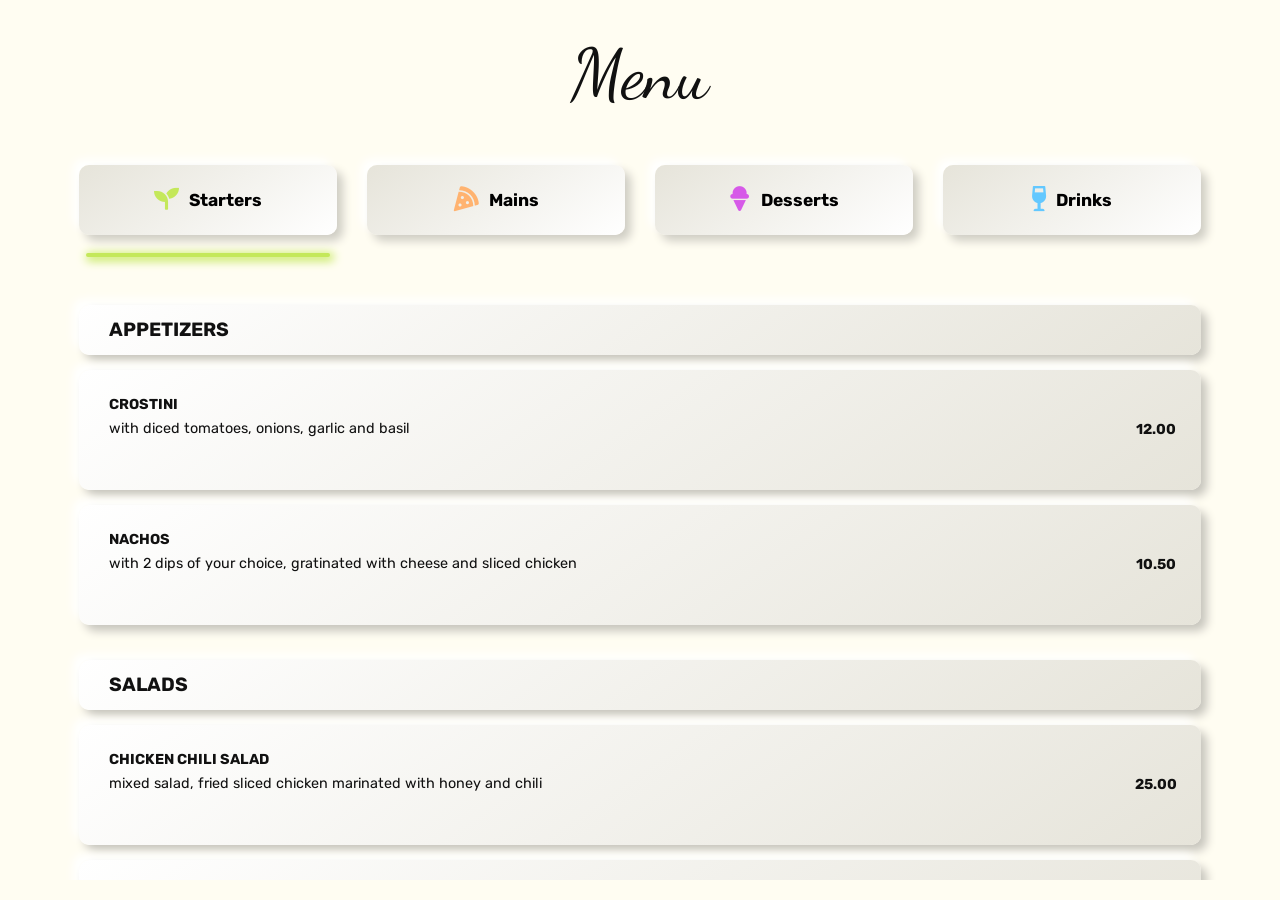
<file: 1-Menu/index.htm>
<!DOCTYPE html>
<html lang="en" >
<head>
  <meta charset="UTF-8">
  <title>CodePen - Responsive Resaturant Menu</title>
  <meta name="viewport" content="width=device-width, initial-scale=1">
<link rel="stylesheet" href="./style.css">

</head>
<body>
<!-- partial:index.partial.html -->
<!--- 
Restaurant Menu
-->

<link rel="stylesheet" href="https://use.fontawesome.com/releases/v5.11.1/css/all.css">
<link href="https://fonts.googleapis.com/css2?family=Dancing+Script:wght@700&family=Rubik:wght@300;700&display=swap" rel="stylesheet">

<div class="container">
	<div class="header">
		<div class="title">Menu</div>
	</div>
	<div class="indicators">
		<div id="i1">
			<div class="navi-indicator" id="ni1"></div>
		</div>
		<div id="i2">
			<div class="navi-indicator" id="ni2"></div>
		</div>
		<div id="i3">
			<div class="navi-indicator" id="ni3"></div>
		</div>
		<div id="i4">
			<div class="navi-indicator" id="ni4"></div>
		</div>
	</div>
	<div class="navi">
		<div class="navi-item1">
			<button class="nav-button" id="startersbutton">
				<div class="navi-icon"><i class="fas fa-seedling"></i></div>
				<div class="navi-text">Starters</div>
			</button>
		</div>
		<div class="navi-item2">
			<button class="nav-button" id="mainsbutton">
				<div class="navi-icon"><i class="fas fa-pizza-slice"></i></div>
				<div class="navi-text">Mains</div>
			</button>
		</div>
		<div class="navi-item3">
			<button class="nav-button" id="dessertsbutton">
				<div class="navi-icon"><i class="fas fa-ice-cream"></i></div>
				<div class="navi-text">Desserts</div>
			</button>
		</div>
		<div class="navi-item4">
			<button class="nav-button" id="drinksbutton">
				<div class="navi-icon"><i class="fas fa-wine-glass-alt"></i></div>
				<div class="navi-text">Drinks</div>
			</button>
		</div>
	</div>
	<div class="menu">
		<div class="menu-separator">Separator</div>
		<div class="menu-item">
			<div class="menu-item-name">Food</div>
			<div class="menu-item-description">Food yada yada</div>
			<div class="menu-item-price">17.50</div>
		</div>
		<div class="menu-separator">Separator</div>
		<div class="drink-item">
			<div class="drink-item-name">Drink</div>
			<div class="drink-item-description">3.3dl</div>
			<div class="drink-item-price">4.50</div>
		</div>
	</div>
</div>
<!-- partial -->
  <script  src="./script.js"></script>

</body>
</html>
</file>
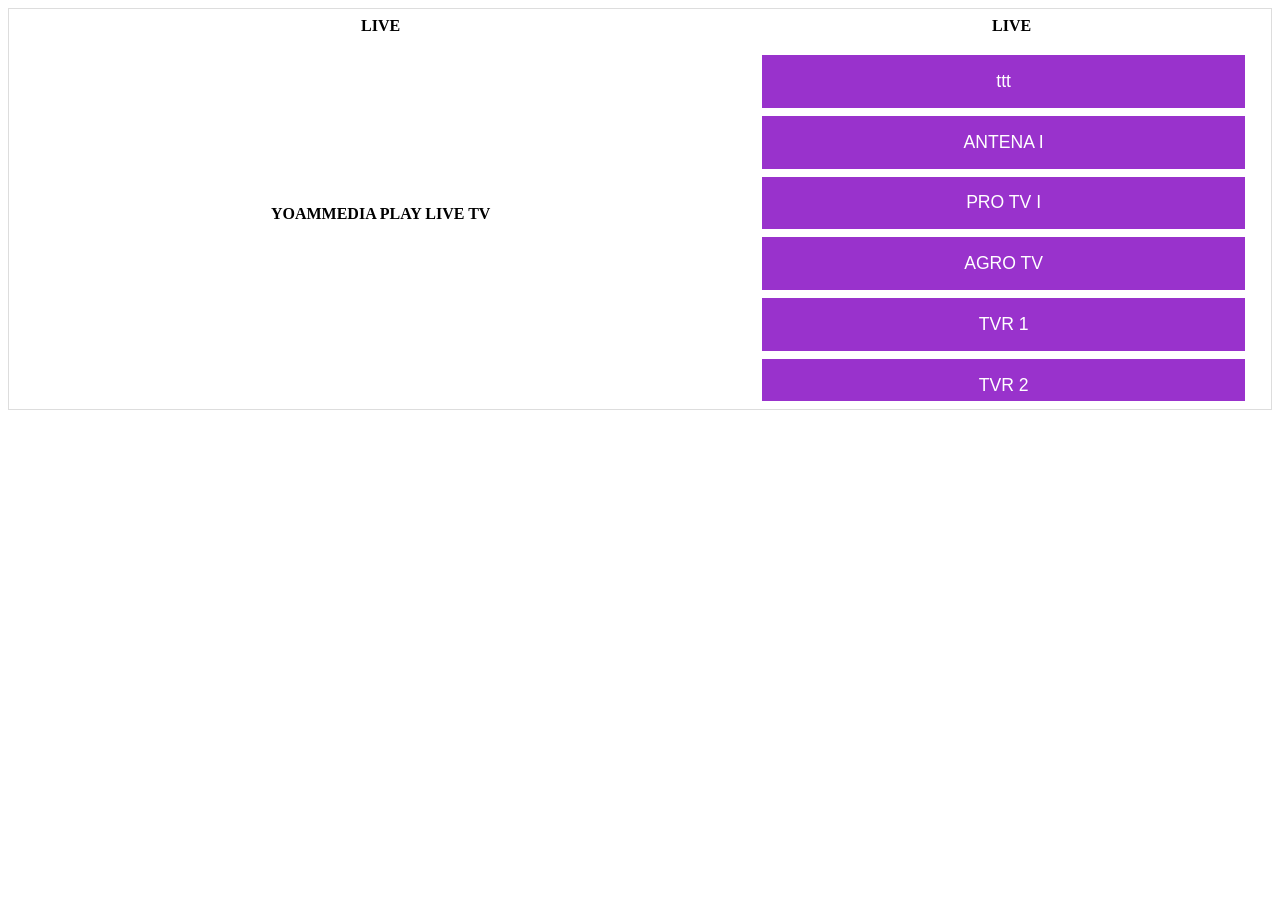
<file: 1-Player/index.htm>
<!DOCTYPE html>
<html>
<head>
<meta name="viewport" content="width=device-width, initial-scale=1">
<link href="https://fonts.googleapis.com/css?family=Dosis" rel="stylesheet1" type="text/css"></link>
  <link crossorigin="anonymous" href="https://maxcdn.bootstrapcdn.com/bootstrap/3.3.7/css/bootstrap.min.css" rel="stylesheet1"></link>
<script type="text/javascript" src="https://cdn.bitmovin.com/player/web/8.0.1/bitmovinplayer.js"></script>
<script src="https://ajax.googleapis.com/ajax/libs/jquery/3.3.1/jquery.min.js"></script>
<style>
/*start HideBitmovinLogo*/
.bmpui-ui-watermark {
  display: none;
}
/*end HideBitmovinLogo*/
@media (min-width: 991px) {
    .code-block {
        float: right;
    }

    .info-block {
        float: left;
    }
}

.button-container {
    margin-bottom: 25px;
}

.button-container .channel-button {
    width: 96%;
    height: 3em;
    background-color: #9932CC;
    border: 0;
    color: white;
    padding: 15px 32px;
    text-align: center;
    text-decoration: none;
    display: inline-block;
    font-size: 1.1em;
    background-size: 55px 55px;
    margin: 4px 2px;
    cursor: pointer;
    -webkit-transition-duration: 0.4s; /* Safari */
    transition-duration: 0.4s;
}
.button-container .channel-button:hover {
    background-color: #4CAF50;
    color: white;
}
table {
    border-collapse: collapse;
    border-spacing: 0px;
    width: 100%;
    border: 1px solid #ddd;
}
th, td {
    align: center;
    padding: 8px;
}

tr:nth-child(even){background-color: #f2f2f2}
  
</style>
</head>

<body>

<div style="overflow-x:auto;">
  <table>
    <tr>
      
      <th>LIVE</th>
      <th>LIVE</th>
      
    </tr>
    <tr>
    <tr>
      <th>
            <div id="player" class="tv-frame">
                <div id="player-container"></div>
            </div>
       <div class="col-md-4">
            <div class="row button-container">
                <div class="col-md-12">
                    <span id="switch-time">YOAMMEDIA PLAY LIVE TV</span>
                </div>
         </div>
    </div>
        </th>
    
      
      
      
      <th>
<script type="text/javascript">
$(document).ready(function(){
    $("button").click(function(){
        $("div").scrollTop(1000);
    });
});
</script>
<div style=" transparent;height:350px;overflow:auto;">
<div class="separator" style="clear: both; text-align: left;">

        <div class="col-md-4">
            <div class="row button-container">
                
                <div class="col-md-12">
                    <button class="channel-button btn btn-success" id="ch1" type="button"
                            onclick="switchChannel('1', event)">ttt<span class="timer"></span></button>
                </div>
                <div class="col-md-12">
                    <button class="channel-button btn btn-warning" id="ch2" type="button"
                            onclick="switchChannel('2', event)">ANTENA I<span class="timer"></span></button>
                </div>
                <div class="col-md-12">
                    <button class="channel-button btn btn-primary" id="ch3" type="button"
                            onclick="switchChannel('3', event)">PRO TV I<span class="timer"></span></button>
                </div>
              <div class="col-md-12">
                    <button class="channel-button btn btn-success" id="ch4" type="button"
                            onclick="switchChannel('4', event)">AGRO TV<span class="timer"></span></button>
                </div>
  <div class="col-md-12">
                    <button class="channel-button btn btn-success" id="ch4" type="button"
                            onclick="switchChannel('5', event)"> TVR 1<span class="timer"></span></button>
                </div>            
<div class="col-md-12">
                    <button class="channel-button btn btn-success" id="ch4" type="button"
                            onclick="switchChannel('6', event)">TVR 2<span class="timer"></span></button>
                </div>              
<div class="col-md-12">
                    <button class="channel-button btn btn-success" id="ch4" type="button"
                            onclick="switchChannel('7', event)">TVR 3<span class="timer"></span></button>
                </div>              
              
            </div>
  </div>
  </div></th>
    </tr>
    
    
    
  </table>
</div>
<script type="text/javascript">
var timerEl, timer, interval, timeout, player, clickTime, switchTime;
var delayTime = 0;

var conf = {
  key: 'b16b21bc-09e5-4690-bd5f-9bf2b0492f0a',
  playback: {
    autoplay: true,
    muted: true
  },
  events: {
    timechanged: onTimeChanged
  }
};

function resetButtons() {
  var container = document.querySelector('.button-container');
  var buttons = container.getElementsByTagName('button');

  for (var i = 0; i < buttons.length; i++) {
    buttons[i].removeAttribute('disabled');
    var info = buttons[i].querySelector('.timer');
    if (info) {
      info.innerText = '';
    }
  }
}

function updateTimer(time) {
  if (!timerEl) {
    return;
  }

  timer = time;
  timerEl.innerText = ' (' + time + ')';
}

function resetTimer() {
  if (!timerEl) {
    return;
  }

  timer = null;
  timerEl.innerText = '';
  timerEl = null;
}

function disableButton() {
  if (!timerEl) {
    return;
  }

  timerEl.parentElement.setAttribute('disabled', 'disabled');
  resetTimer();
}

function onTimeChanged() {
  if (!clickTime || switchTime) {
    return;
  }

  switchTime = Date.now();
  var diffTime = switchTime - clickTime - delayTime;
  var diffEl = document.getElementById('switch-time');
  diffEl.innerText = 'Channel loaded after ' + " " + diffTime + " " + 'ms' + "." + " " + "Enjoy and don't forget to share !";
}

function resetDiff() {
  document.getElementById('switch-time').innerHTML = 'Waiting for channel...';
  clickTime = null;
  switchTime = null;
}

function switchChannel(channelID, event) {
  var delay = 0;

  resetButtons();

  if (event) {
    player.pause();
    resetDiff();
    clickTime = Date.now();
  }

  if (event && event.target) {
    timerEl = event.target.querySelector('.timer');
  }

  if (delayTime > 0 && timerEl) {
    updateTimer(delayTime / 1000);
    delay = delayTime;

    clearInterval(interval);
    interval = setInterval(function () {
      updateTimer(--timer);
    }, 1000);
  }

  clearTimeout(timeout);
  timeout = setTimeout(function () {
    disableButton();

    var source;
    if (channelID === '1') {
      source = {
        title: 'ttt',
        description: 'TVR I is offered by YOAMMEDIA IPTV',
        dash: '',
        hls: 'https://alt.xtream-ie.org/r8E7WzEjY/LLJwdV9mB/7eyJ1cmwiOiJodHRwOi8vaHcxLmplbXR2LmNvbS9hcHAvQVRWSEQvcGxheWxpc3QubTN1OCIsImlkIjozNzAzfQ%3D%3D/fast'
      }
    } else if (channelID === '2') {
      source = {
        title: 'ggg',
        description: 'ANTENA I is offered by YOAMMEDIA IPTV',
        dash: '',
        hls: 'https://d201h06fdwdct7.cloudfront.net/antenainternational/ngrp:stream_all/chunklist_b946000.m3u8'
      };
    } else if (channelID === '3') {
      source = {
        title: 'PRO TV I',
        description: 'PRO TV I is offered by YOAMMEDIA IPTV',
        dash: '',
        hls: 'https://d201h06fdwdct7.cloudfront.net/w2_protv/ngrp:stream_all/chunklist_b1396000.m3u8'
      };
 } else if (channelID === '4') {
      source = {
        title: 'AGRO TV',
        description: 'AGRO TV is offered by YOAMMEDIA IPTV',
        dash: '',
        hls: 'https://d201h06fdwdct7.cloudfront.net/agrotv/ngrp:stream_all/chunklist_b946000.m3u8'
      };
   } else if (channelID === '5') {
      source = {
        title: 'TVR 1',
        description: 'TVR 1 is offered by YOAMMEDIA IPTV',
        dash: '',
        hls: 'http://89.136.209.26:1935/liveedge/TVR1.stream/playlist.m3u8'
      };
    } else if (channelID === '6') {
      source = {
        title: 'TVR 2',
        description: 'TVR 2 is offered by YOAMMEDIA IPTV',
        dash: '',
        hls: 'http://89.136.209.26:1935/liveedge/TVR2.stream/playlist.m3u8'
      };  
      } else if (channelID === '7') {
      source = {
        title: 'TVR 3',
        description: 'TVR 3 is offered by YOAMMEDIA IPTV',
        dash: '',
        hls: 'http://s1.electru.biz:8080/live/nick1/nick1/84703.m3u8'
      };  
      
      
      
      
      
      
      
      
      
    }
      else {
      source = {
        title: 'X',
        description: 'X is offered by YOAMMEDIA IPTV',
        dash: '',
        hls: 'xxx'
      }
    }
    player.load(source);
  }, delay);
}

(function () {
  var playerContainer = document.getElementById('player-container');
  player = new bitmovin.player.Player(playerContainer, conf);

  switchChannel('1');
})();

</script>
</body>
</html>
</file>
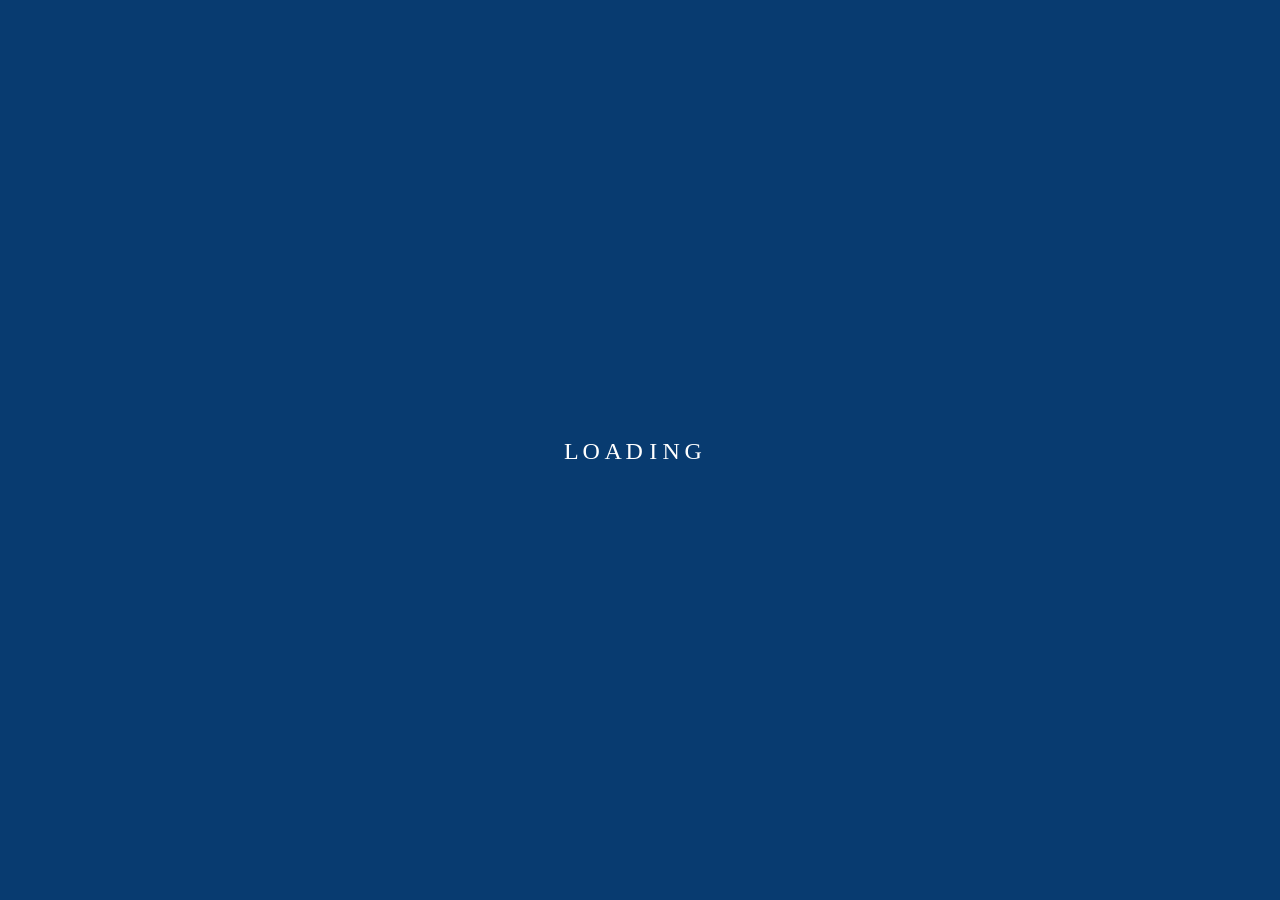
<file: 13-Menu/index.htm>
<!DOCTYPE html>
<!-- Created By CodingNepal - www.codingnepalweb.com -->
<html lang="en" dir="ltr">
  <head>

<div class="something">
  Here be the Content
</div>


    <meta charset="utf-8">
    <title>Detect User Location | CodingNepal</title>
    <link rel="stylesheet" href="style.css">
    <meta name="viewport" content="width=device-width, initial-scale=1.0">
  </head>
  <body>
    <button>Detect your location</button>
    <script src="script.js"></script>
  </body>
</html>
</file>
<file: 1-Menu/style.css>
/*<!--- 
Restaurant Menu
-->*/

:root {
	--bg: #fffdf2;
	--tst: #d1e8ff;
	--radius: 10px;
	--icolor1: #c4e85a;
	--icolor2: #ffb370;
	--icolor3: #d65ae8;
	--icolor4: #63c8ff;
}

body {
	font-family: "Rubik", sans-serif;
	color: #111;
}

.container {
	position: absolute;
	top: 0;
	left: 0;
	right: 0;
	height: 100vh;
	display: grid;
	grid-template-columns: 5% auto 5%;
	grid-template-rows: 140px 80px auto 100px 30px;
	background: var(--bg);
	/* mobile viewport bug fix */
	height: -webkit-fill-available;
}

.header {
	grid-column-start: 2;
	grid-column-end: 2;
	grid-row-start: 1;
	grid-row-end: 2;
	font-family: "Dancing Script", cursive;
}

.title {
	width: 100%;
	height: 100%;
	line-height: 150px;
	font-size: 70px;
	text-align: center;
}

.indicators {
	grid-column-start: 2;
	grid-column-end: 2;
	grid-row-start: 5;
	grid-row-end: 5;
	display: grid;
	grid-template-columns: 25% 25% 25% 25%;
	grid-template-rows: 10px;
}

#i1,
#i2,
#i3,
#i4 {
	grid-column-start: 1;
	grid-column-end: 1;
	display: flex;
	align-items: center;
	justify-content: center;
}
#i2 {
	grid-column-start: 2;
	grid-column-end: 2;
}
#i3 {
	grid-column-start: 3;
	grid-column-end: 3;
}
#i4 {
	grid-column-start: 4;
	grid-column-end: 4;
}

.navi-indicator {
	height: 4px;
	width: 60px;
	border-radius: 20px;
	transition: width 0.2s;
}

#ni1{
	background: var(--icolor1);	
}
#ni2{
	background: var(--icolor2);
}
#ni3{
	background: var(--icolor3);
}
#ni4{
	background: var(--icolor4);
}

.navi {
	grid-column-start: 2;
	grid-column-end: 2;
	grid-row-start: 4;
	grid-row-end: 4;
	display: grid;
	grid-template-columns: 25% 25% 25% 25%;
	grid-template-rows: 100px;
}

.navi-item1,
.navi-item2,
.navi-item3,
.navi-item4 {
	grid-column-start: 1;
	grid-column-end: 2;
	display: flex;
	align-items: center;
	justify-content: center;
}
.navi-item2 {
	grid-column-start: 2;
	grid-column-end: 2;
}
.navi-item3 {
	grid-column-start: 3;
	grid-column-end: 3;
}
.navi-item4 {
	grid-column-start: 4;
	grid-column-end: 4;
}

.nav-button {
	height: 70px;
	width: 70px;
	border-radius: 20px;
	background: linear-gradient(145deg, #e6e4da, #ffffff);
	box-shadow: 6px 6px 10px #cfcdc4, -6px -6px 10px #ffffff;
	font-family: "Rubik", sans-serif;
	font-weight: 700;
	cursor: pointer;
}

#startersbutton .navi-icon {
	color: var(--icolor1);
}
#mainsbutton .navi-icon {
	color: var(--icolor2);
}
#dessertsbutton .navi-icon {
	color: var(--icolor3);
}
#drinksbutton .navi-icon {
	color: var(--icolor4);
}

.navi-icon {
	height: 40px;
	line-height: 50px;
	font-size: 20px;
	text-align: center;
}

.navi-text {
	height: 30px;
	line-height: 20px;
	text-align: center;
	font-size: 0.9em;
	font-weight: 300;
}

.menu {
	grid-column-start: 2;
	grid-column-end: 2;
	grid-row-start: 2;
	grid-row-end: 4;
	overflow-y: auto;
}

.menu-item {
	grid-column-start: 2;
	grid-column-end: 2;
	height: 110px;
	margin: 15px;
	display: grid;
	grid-template-columns: auto 90px;
	grid-template-rows: 40px 60px;
	font-size: 0.9em;
	border-radius: var(--radius);
	padding-left: 30px;
	padding-top: 10px;
	background: linear-gradient(145deg, #ffffff, #e6e4da);
	box-shadow: 6px 6px 10px #c7c5bd, -6px -6px 10px #ffffff;
}
.menu-item-name {
	grid-column-start: 1;
	grid-column-end: 2;
	grid-row-start: 1;
	grid-row-end: 2;
	font-weight: 700;
	line-height: 50px;
}
.menu-item-description {
	grid-column-start: 1;
	grid-column-end: 2;
	grid-row-start: 2;
	grid-row-end: 2;
}
.menu-item-price {
	grid-column-start: 2;
	grid-column-end: 2;
	grid-row-start: 1;
	grid-row-end: 3;
	font-weight: 700;
	line-height: 100px;
	text-align: center;
}

.drink-item {
	grid-column-start: 2;
	grid-column-end: 2;
	height: 50px;
	margin: 15px;
	display: grid;
	grid-template-columns: auto 30px 90px;
	grid-template-rows: 50px;
	font-size: 0.9em;
	border-radius: var(--radius);
	padding-left: 30px;
	padding-top: 10px;
	background: linear-gradient(145deg, #ffffff, #e6e4da);
	box-shadow: 6px 6px 10px #c7c5bd, -6px -6px 10px #ffffff;
}
.drink-item-name {
	grid-column-start: 1;
	grid-column-end: 2;
	font-weight: 700;
	line-height: 50px;
}
.drink-item-description {
	grid-column-start: 2;
	grid-column-end: 2;
	line-height: 50px;
}
.drink-item-price {
	grid-column-start: 3;
	grid-column-end: 3;
	font-weight: 700;
	line-height: 50px;
	text-align: center;
}

.menu-separator {
	grid-column-start: 2;
	grid-column-end: 2;
	height: 50px;
	margin: 15px;
	margin-top: 35px;
	font-size: 1.2em;
	line-height: 50px;
	font-weight: 700;
	border-radius: var(--radius);
	padding-left: 30px;
	background: linear-gradient(145deg, #ffffff, #e6e4da);
	box-shadow: 6px 6px 10px #c7c5bd, -6px -6px 10px #ffffff;
}

/*Desktop Stuff*/
@media only screen and (min-width: 800px) {
	.container {
		grid-template-rows: 150px 100px 20px auto 20px;
	}
	.indicators {
		grid-row-start: 3;
		grid-row-end: 4;
	}
	.navi-indicator {
		height: 4px;
		width: 100%;
		margin: 15px;
	}
	.navi {
		grid-row-start: 2;
		grid-row-end: 3;
	}
	.navi-item1,
	.navi-item2,
	.navi-item3,
	.navi-item4 {
		display: flex;
	}
	.nav-button {
		height: 70px;
		width: 100%;
		margin: 15px;
		display: flex;
		justify-content: center;
		border-radius: var(--radius);
	}
	.navi-icon {
		height: 100%;
		line-height: 70px;
		font-size: 25px;
		text-align: center;
	}
	.navi-text {
		line-height: 70px;
		margin-left: 10px;
		text-align: left;
		font-size: 1.3em;
		font-weight: 700;
	}
	.menu {
		grid-row-start: 4;
		grid-row-end: 4;
	}
}

/*prevent defaults*/
button,
p {
	display: inline-block;
	border: none;
	margin: 0;
	text-decoration: none;
	padding: 0;
	background: none;
	border-radius: 0;
	-webkit-appearance: none;
	-moz-appearance: none;
	overflow: hidden;
	user-select: none;
	-webkit-tap-highlight-color: transparent;
}
input {
	padding: 0;
}
input:focus {
	outline: none;
}
button:focus {
	outline: none;
	color: var(--maincolor);
}

textarea:focus {
	outline: none;
}
select:focus {
	color: #39a;
}
a,
a:link,
a:visited {
	color: var(--maincolor);
}
</file>
<file: 13-Menu/style.css>
@import url('https://fonts.googleapis.com/css2?family=Poppins:wght@200;300;400;500;600;700&display=swap');
*{
  margin: 0;
  padding: 0;
  box-sizing: border-box;
  font-family: 'Poppins', sans-serif;
}
body{
  display: flex;
  align-items: center;
  justify-content: center;
  min-height: 100vh;
  background: linear-gradient(#252930 50%, #5372F0 50%);
}
::selection{
  color: #fff;
  background: #5372F0;
}
button{
  border: none;
  outline: none;
  font-size: 50px;
  color: #5372F0;
  padding: 23px 44px;
  border-radius: 10px;
  cursor: pointer;
  font-weight: 500;
  background: #fff;
  box-shadow: 0 0 20px 0 rgba(0,0,0,0.1);
}


































*{
box-sizing:border-box;
}

body,html{
height:100%;
width:100%;
margin:0px;
padding:0px;
background:#fff;
}

div#loader{
position:absolute;
top:calc(50% - 12px);
width:100%;
text-align:center;
}

div#loader > span{
font-family:'consolas';
font-soize:25px;
display:inline-block;
transform:scale(1.5);
letter-spacing:10px;
animation:spin 02s linear infinite;
transition:all 0.3s ease;
opacity:1;
color:#fff;
}

div#loader.clear{
  opacity:0;
}

div#loader > span:nth-child(2){
animation-delay:0.1s;
}

div#loader > span:nth-child(3){
animation-delay:0.2s;
}

div#loader > span:nth-child(4){
animation-delay:0.3s;
}

div#loader > span:nth-child(5){
animation-delay:0.4s;
}

div#loader > span:nth-child(6){
animation-delay:0.5s;
}

div#loader > span:nth-child(7){
animation-delay:0.6s;
}

div#loader > span:nth-child(8){
animation-delay:0.7s;
}

div#loader > span:nth-child(9){
animation-delay:0.8s;
}


@keyframes spin{
50%{
transform:scaleY(1);
opacity:0;
}
}

.unfold-box {
  background: RGB(8, 59, 112);
  -webkit-transition: all 1s cubic-bezier(0.680, 0, 0.265, 1); /* older webkit */
-webkit-transition: all 1s cubic-bezier(0.680, -2.550, 0.265, 3.550); 
   -moz-transition: all 1s cubic-bezier(0.680, -2.550, 0.265, 3.550); 
     -o-transition: all 1s cubic-bezier(0.680, -2.550, 0.265, 3.550); 
        transition: all 1s cubic-bezier(0.680, -2.550, 0.265, 3.550); /* easeInOutBack */
  box-sizing: border-box;
  transform: scale(1);
  opacity: 1;
  display: inline-block;
  float: left;
}

#unfold-block {
  height: 100%;
  width: 100vw;
  position: absolute;
  top: 0px;
  left: 0px;
  transition: all 0.5s ease;
}

.unfold-box.clear {
  transform: scale(0);
  opacity: 0;
}

#unfold-block.clear {
  background: transparent;
}
.something {
  position: absolute;
  font-size: 25px;
  top: calc(50% - 12px);
  text-align: center;
  width: 100%;
}
</file>
